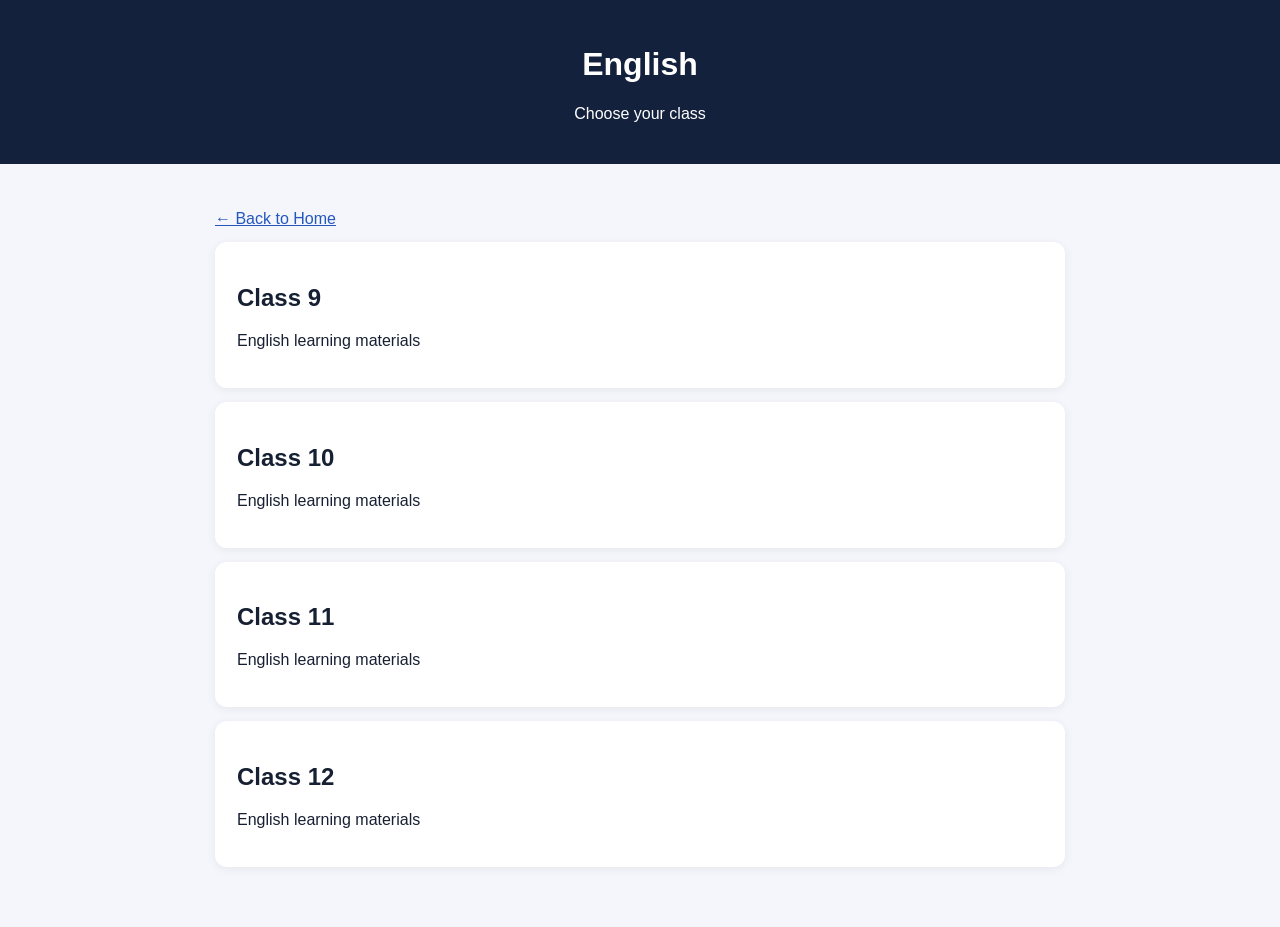
<file: english.html>
<!DOCTYPE html>
<html lang="en">
<head>
  <meta charset="UTF-8">
  <meta name="viewport" content="width=device-width, initial-scale=1">
  <title>English | Learn With Chandan</title>
  <style>
    body {
      margin: 0;
      font-family: Arial, sans-serif;
      background: #f4f6fb;
      color: #172033;
    }
    header {
      background: #14213d;
      color: white;
      padding: 25px 16px;
      text-align: center;
    }
    main {
      max-width: 850px;
      margin: 30px auto;
      padding: 16px;
    }
    .class-card {
      display: block;
      background: white;
      color: #172033;
      text-decoration: none;
      padding: 22px;
      margin: 14px 0;
      border-radius: 12px;
      box-shadow: 0 2px 10px #00000010;
    }
    .class-card:hover { background: #eaf0ff; }
    .back { color: #2457bd; }
  </style>
</head>
<body>
  <header>
    <h1>English</h1>
    <p>Choose your class</p>
  </header>

  <main>
    <a class="back" href="index.html">← Back to Home</a>

    <a class="class-card" href="english-class9.html">
      <h2>Class 9</h2>
      <p>English learning materials</p>
    </a>

    <a class="class-card" href="english-class10.html">
      <h2>Class 10</h2>
      <p>English learning materials</p>
    </a>

    <a class="class-card" href="english-class11.html">
      <h2>Class 11</h2>
      <p>English learning materials</p>
    </a>

    <a class="class-card" href="english-class12.html">
      <h2>Class 12</h2>
      <p>English learning materials</p>
    </a>
  </main>
</body>
</html>
</file>
